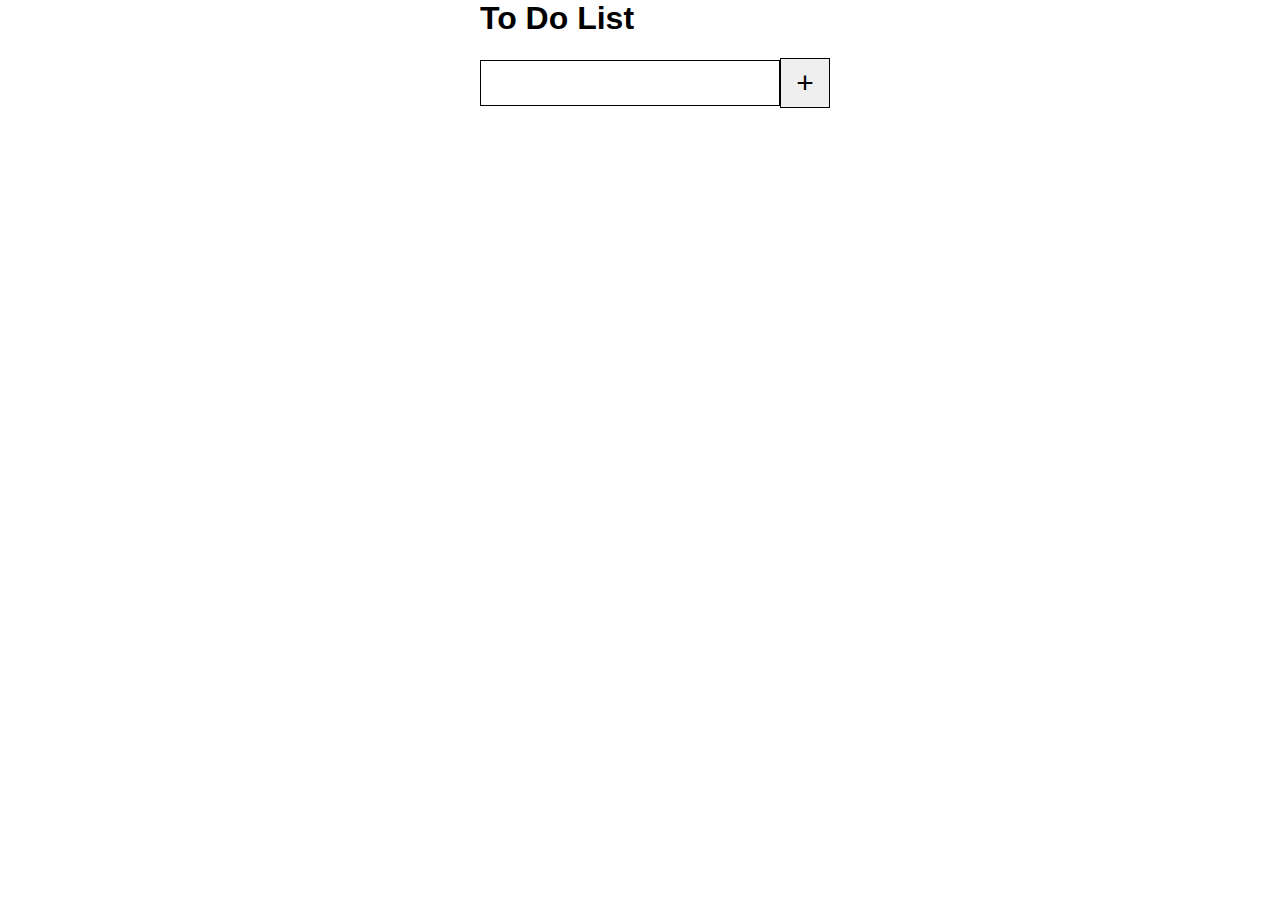
<file: Task 1/index.html>
<html>
<head>
    <link rel="stylesheet" href="style.css">
    <title>To Do List</title>
</head>
<body>
    <h1>To Do List</h1>
    <div class="container">
        <input id="inputField" type="text"><button id="addToDo">+</button>
        <div class="to-dos" id="toDoContainer">
        </div>
    </div>
    <script src="main.js"></script>
</body>
</html>
</file>
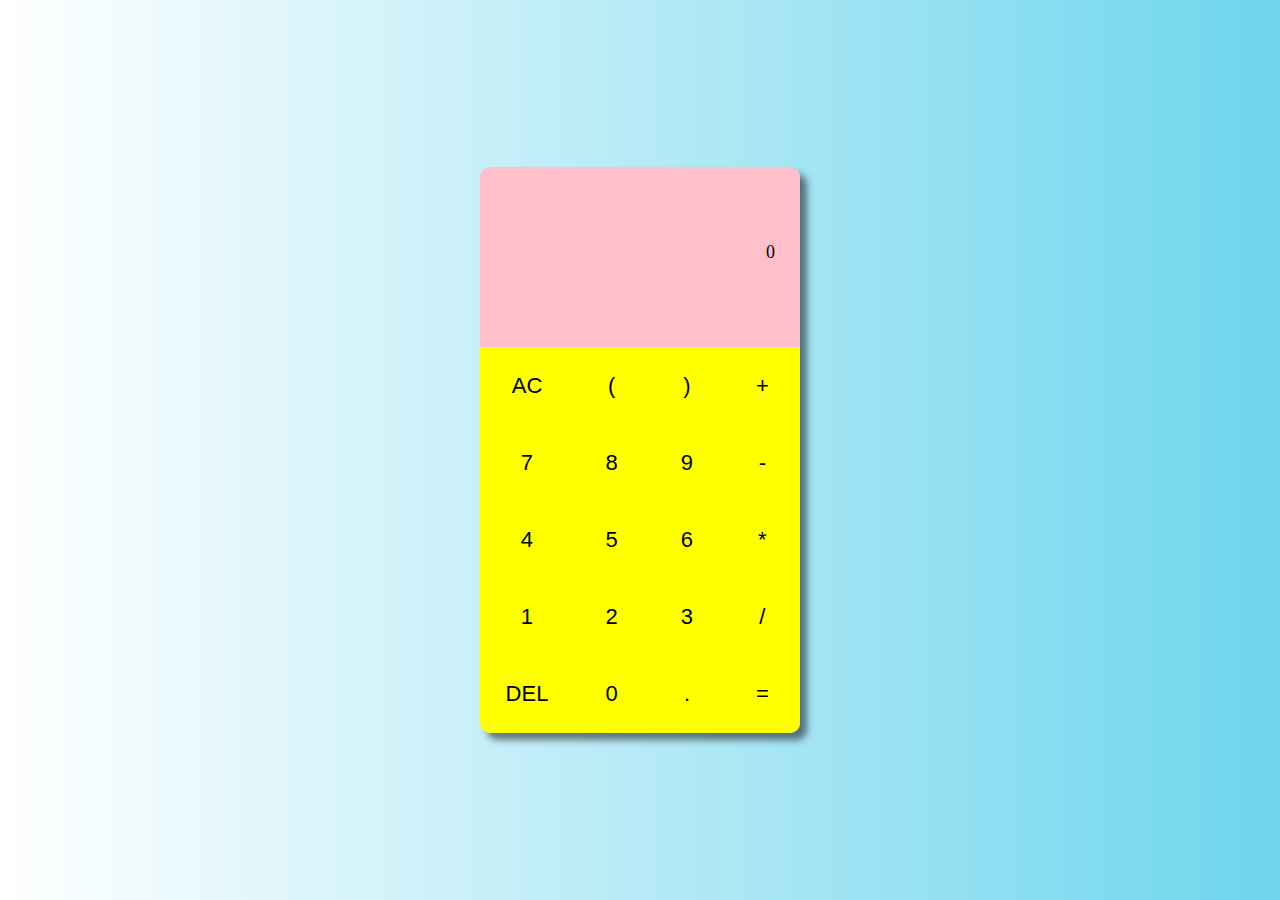
<file: Task 4/index.html>
<html>
<head>
    <link rel="stylesheet" href="style.css">
</head>
<body>
    <div class="calculator">
        <div class="display">
            <div class="output"></div>
            <div class="result">0</div>
        </div>
        <div class="input">
            <button>AC</button>
            <button>(</button>
            <button>)</button>
            <button>+</button>

            <button>7</button>
            <button>8</button>
            <button>9</button>
            <button>-</button>

            <button>4</button>
            <button>5</button>
            <button>6</button>
            <button>*</button>

            <button>1</button>
            <button>2</button>
            <button>3</button>
            <button>/</button>

            <button>DEL</button>
            <button>0</button>
            <button>.</button>
            <button>=</button>
        </div>
    </div>
</body>
<script src="app.js"></script>
</html>
</file>
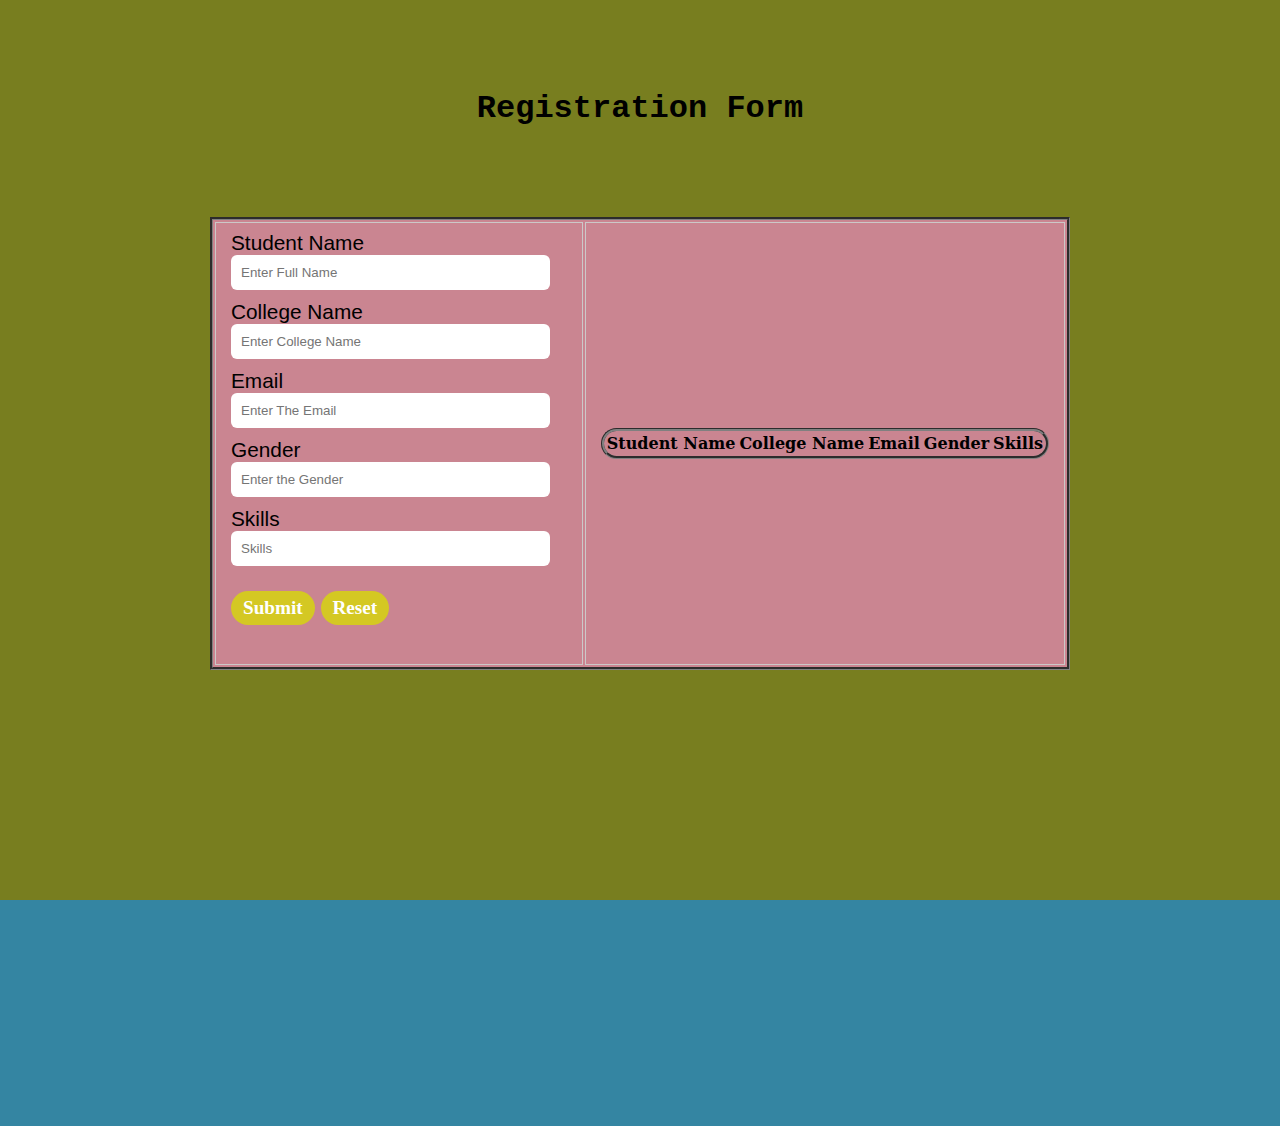
<file: Task 3/form.html>
<html>
<head>
    <link rel="stylesheet" href="form.css">
    <title>Registration Form</title>
</head>
<body>
    <h1>Registration Form<h1>
    <div class="container centre">
        <table>
            <tr>
                <td>
                    <form class="input-part" autocomplete="off" onsubmit="onFormSubmit()">
                        <div>
                            <label for="studentName">Student Name</label>
                            <input type="text" placeholder="Enter Full Name" name="studentName" id="studentName">
                        </div>
                        <div>
                            <label for="collegeName">College Name</label>
                            <input placeholder="Enter College Name" type="text" name="collegeName" id="collegeName">
                        </div>
                        <div>
                            <label for="Email">Email</label>
                            <input placeholder="Enter The Email" type="text" name="Email" id="Email">
                        </div>
                        <div>
                            <label for="Gender">Gender</label>
                            <input placeholder="Enter the Gender" type="text" name="Gender" id="Gender">
                        </div>
                         <div>
                             <label for="Skills">Skills</label>
                             <input placeholder="Skills" type="text" name="Skills" id="Skills">
                         </div>
                        <div class="form-btns">
                            <input type="submit" value="Submit">
                            <input type="reset" value="Reset">
                        </div>
                    </form>

                <td>
                    <table class="list" id="storeList">
                        <thead>
                            <tr>
                                <th>Student Name</th>
                                <th>College Name</th>
                                <th>Email</th>
                                <th>Gender</th>
                                <th>Skills</th>
                            </tr>
                        </thead>
                        <tbody>

                        </tbody>
                    </table>
                </td>
                </td>
            </tr>
        </table>
        <script src="form.js" defer> </script>

    </div>
</body>
</html>
</file>
<file: Task 1/style.css>
html, body {
    width: 50%;
    margin: 0 auto;
    font-family: Arial, Helvetica, sans-serif;
}

.container {
    width: 360px;
}

#inputField {
    width: 300px;
    height: 46px;
    border-width: 0;
    border: 1px solid black;
    outline: none;
    font-size: 25px;
    vertical-align: middle;
}

#addToDo {
    height: 50px;
    width: 50px;
    border: 1px solid black;
    vertical-align: middle;
    font-size: 30px;
}

.paragraph-styling {
    margin: 0;
    cursor: pointer;
    font-size: 20px;
}

.to-dos {
    margin-top: 25px;
}
</file>
<file: Task 4/style.css>
*{
    margin:0;
    padding: 0;
    box-sizing: border-box;
}

body{
    height: 100vh;
    background: linear-gradient(to right,white, #6dd5ed);
    display: flex;
    justify-content: center;
    align-items: center;
}

.calculator{
    width: 25%;
    border-radius: 10px;
    overflow: hidden;
    text-align: right;
    box-shadow: 7px 7px 7px rgba(0,0,0,0.5);
}

.display{
    width: 100%;
    height: 20vh;
    background: pink;
    color: black;

}

.input{
    display: grid;
    grid-template-columns: 1fr 1fr 1fr 1fr;
}

button{
    border:none;
    background-color: yellow;
    padding:1.6rem;
    font-size: 22px;
    transition: all 0.3s ease-in-out;
}

button:hover{
    font-weight: bold;
}


.output{
    font-size: 28px;
    padding: 25px;
}

.result{
    font-size: 18px;
    padding: 25px;
}

@keyframes big{
    0%{
        font-size: 18px;
    }
    100%{
        font-size: 30px;
    }
}

@keyframes small{
    0%{
        font-size: 28px;
    }
    100%{
        font-size: 18px;
    }
}
</file>
<file: Task 3/form.css>
body {
    background-color: rgb(52, 133, 162);
    background-image: linear-gradient(to bottom, #787e1f 100%);
    background-repeat: no-repeat;
    background-attachment: fixed;
    background-size: cover;
  }
  
  h1 {
    text-align: center;
    margin: 10vh 0 0 0;
    font-family: Monospace;
    font-size: 2rem;
  }
  
  .container {
    width: 100%;
    min-height: 100vh;
  }
  
  .center {
    display: block;
    justify-content: center;
    align-items: center;
  }
  
  table {
    table-layout: initial;
    margin: 40px auto;
    border-style: groove;
    background-color: rgb(202, 133, 145);
  }
  
  table.list {
    font-family: 'Serif', 'Arial Narrow', Arial, sans-serif;
    text-align: center;
    width: 100%;
    border-radius: 0.5cm;
  }
  
  td {
    border: 1px solid rgb(204, 200, 200);
    text-align: left;
    padding: 8px 15px;
    background-color:aqua(255, 42, 4) ;
  }
  
  tr:nth-child(even),
  table.list thread > tr {
    background-color: #5c8149;
  }
  
  input[type="text"] {
    width: 95%;
    padding: 10px 10px;
    margin: 0px 0 10px 0;
    display: inline-block;
    border: none;
    border-radius: 6px;
  }
  
  input[type="submit"],
  input[type="reset"] {
    background: rgb(58, 70, 23);
    padding: 6px 12px;
    margin: 15px 0 10px;
    display: inline-block;
    border: #c78543;
    border-radius: 1.5cm;
    font-size: 1rem;
    font-weight: 600;
    cursor: pointer;
    outline: none;
  }
  
  input[type="submit"]:hover,
  input[type="reset"]:hover,
  button:hover {
    background: #823679;
  }
  
  input[type="submit"],
  input[type="reset"] {
    background: #d4c823;
    color: white;
    font-size: 1.2rem;
    font-family: cursive;
  }
  
  tbody {
  font-family: 'Franklin Gothic Medium', 'Arial Narrow', Arial, sans-serif;
  }
  .input-part {
    font-family: sans-serif;
    font-size: 1.3rem;
  }
  
  button {
    background: #35a260;
    color: white;
    padding: 6px 12px;
    margin: 15px 0 10px;
    display: inline-block;
    border: none;
    border-radius: 10px;
    font-size: 1.2rem;
    cursor: pointer;
    outline: none;
  }
</file>
